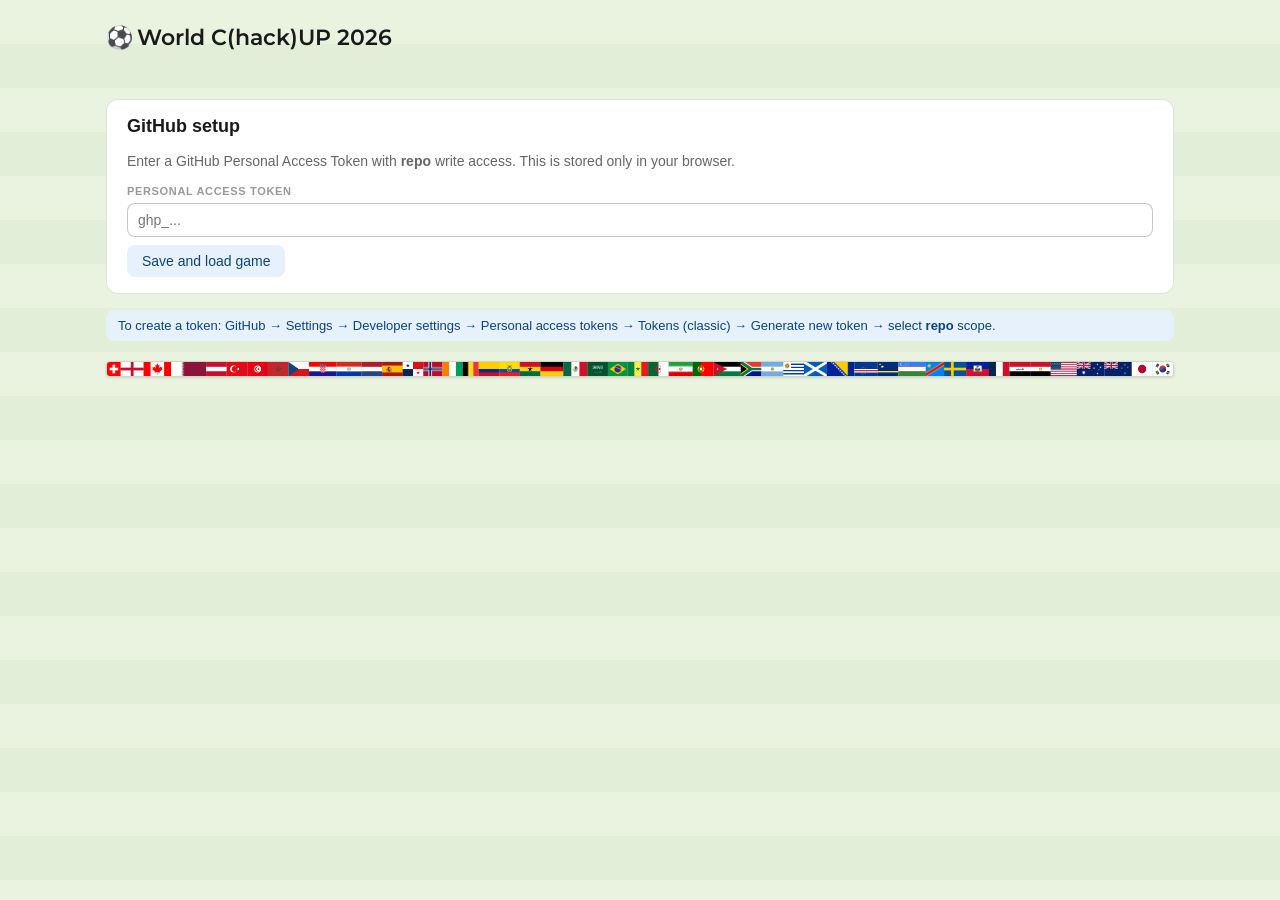
<file: index.html>
<!DOCTYPE html>
<html lang="en">
<head>
  <meta charset="UTF-8" />
  <meta name="viewport" content="width=device-width, initial-scale=1.0" />
  <title>World C(hack)UP 2026</title>
  <link rel="icon" href="data:image/svg+xml,<svg xmlns=%22http://www.w3.org/2000/svg%22 viewBox=%220 0 100 100%22><text y=%22.9em%22 font-size=%2290%22>⚽</text></svg>">
  <link rel="preconnect" href="https://fonts.googleapis.com">
  <link rel="preconnect" href="https://fonts.gstatic.com" crossorigin>
  <link href="https://fonts.googleapis.com/css2?family=Montserrat:ital,wght@0,100..900;1,100..900&display=swap" rel="stylesheet">
  <link rel="stylesheet" href="styles.css">
</head>
<body>
<div class="container">
  <div style="display:flex;align-items:center;justify-content:space-between;margin-bottom:1.5rem">
    <h1 style="white-space:nowrap"><span class="logo-ball">⚽</span>World C(hack)UP 2026</h1>
    <div style="font-size:13px;color:var(--text2);text-align:right;min-width:0;flex-shrink:1;margin-left:12px" id="last-updated-header"></div>
  </div>
  <div id="app"></div>
  <!-- <div style="margin-top:2rem;text-align:right">
    <button class="btn btn-sm btn-danger" onclick="resetDraft()">Reset draft</button>
  </div> -->
  <a href="flags-strip.svg"><img class="flag-divider" src="flags-strip.svg" alt="" title="The 48 nations, sorted by flag color -- click to enlarge"/></a>
</div>

<script>
const REPO_OWNER = 'picturedots';
const REPO_NAME  = 'world-cup-2026';
const BRANCH     = 'main';

const GROUPS = {
  A:['Mexico','South Africa','South Korea','Czechia'],
  B:['Canada','Bosnia and Herzegovina','Qatar','Switzerland'],
  C:['Brazil','Morocco','Haiti','Scotland'],
  D:['United States','Paraguay','Australia','Türkiye'],
  E:['Germany','Curaçao','Ivory Coast','Ecuador'],
  F:['Netherlands','Japan','Sweden','Tunisia'],
  G:['Belgium','Egypt','Iran','New Zealand'],
  H:['Spain','Cape Verde','Saudi Arabia','Uruguay'],
  I:['France','Senegal','Iraq','Norway'],
  J:['Argentina','Algeria','Austria','Jordan'],
  K:['Portugal','DR Congo','Uzbekistan','Colombia'],
  L:['England','Croatia','Ghana','Panama']
};

const TEAM_FLAGS = {
  'Mexico':'🇲🇽','South Africa':'🇿🇦','South Korea':'🇰🇷','Czechia':'🇨🇿',
  'Canada':'🇨🇦','Bosnia and Herzegovina':'🇧🇦','Qatar':'🇶🇦','Switzerland':'🇨🇭',
  'Brazil':'🇧🇷','Morocco':'🇲🇦','Haiti':'🇭🇹','Scotland':'🏴󠁧󠁢󠁳󠁣󠁴󠁿',
  'United States':'🇺🇸','Paraguay':'🇵🇾','Australia':'🇦🇺','Türkiye':'🇹🇷',
  'Germany':'🇩🇪','Curaçao':'🇨🇼','Ivory Coast':'🇨🇮','Ecuador':'🇪🇨',
  'Netherlands':'🇳🇱','Japan':'🇯🇵','Sweden':'🇸🇪','Tunisia':'🇹🇳',
  'Belgium':'🇧🇪','Egypt':'🇪🇬','Iran':'🇮🇷','New Zealand':'🇳🇿',
  'Spain':'🇪🇸','Cape Verde':'🇨🇻','Saudi Arabia':'🇸🇦','Uruguay':'🇺🇾',
  'France':'🇫🇷','Senegal':'🇸🇳','Iraq':'🇮🇶','Norway':'🇳🇴',
  'Argentina':'🇦🇷','Algeria':'🇩🇿','Austria':'🇦🇹','Jordan':'🇯🇴',
  'Portugal':'🇵🇹','DR Congo':'🇨🇩','Uzbekistan':'🇺🇿','Colombia':'🇨🇴',
  'England':'🏴󠁧󠁢󠁥󠁮󠁧󠁿','Croatia':'🇭🇷','Ghana':'🇬🇭','Panama':'🇵🇦'
};
function teamFlag(t) { return TEAM_FLAGS[t] || ''; }

const ALL_TEAMS = [];
const TEAM_GROUP = {};
Object.entries(GROUPS).forEach(([g,ts]) => { ts.forEach(t => { ALL_TEAMS.push(t); TEAM_GROUP[t] = g; }); });

let draft = { locked: false, players: [], draftOrder: [], ownership: {}, draftComplete: false };
let gamestate = { points: {}, ownership: {}, matchLog: [], bonusesAwarded: {}, processedMatchIds: [], lastUpdated: null };
let schedule = { matches: [], lastUpdated: null };
let tab = 'scores';
let scheduleFilterOpen = false;
let scheduleFilterCountry = null;
let logFilterOpen = false;
let logFilterCountry = null;
let pat = localStorage.getItem('fifa26_pat') || '';

// --- GitHub API helpers ---

async function ghFetch(path, options = {}) {
  const authHeaders = pat ? { 'Authorization': `Bearer ${pat}` } : {};
  const res = await fetch(`https://api.github.com/repos/${REPO_OWNER}/${REPO_NAME}/${path}`, {
    ...options,
    headers: {
      ...authHeaders,
      'Accept': 'application/vnd.github+json',
      'X-GitHub-Api-Version': '2022-11-28',
      ...(options.headers || {})
    }
  });
  if (!res.ok) {
    const err = await res.json().catch(() => ({}));
    throw new Error(err.message || `GitHub API error ${res.status}`);
  }
  return res.json();
}

async function loadData() {
  try {
    const [d, g] = await Promise.all([getFile('data/draft.json'), getFile('data/gamestate.json')]);
    draft = d.content; draft._sha = d.sha;
    gamestate = g.content; gamestate._sha = g.sha;
  } catch(e) {
    showMsg('app-msg', 'Could not load game data. Check your PAT and repo settings.', 'danger');
  }
  // Schedule is optional — it may not exist before the first updater run.
  try {
    const s = await getFile('data/schedule.json');
    schedule = s.content;
  } catch(e) {
    schedule = { matches: [], lastUpdated: null };
  }
}

// --- Draft helpers ---

function getPlayerTeams(pid) { return ALL_TEAMS.filter(t => (draft.ownership[t] === pid)); }
function getPlayerGroups(pid) { return new Set(getPlayerTeams(pid).map(t => TEAM_GROUP[t])); }
function canPick(pid, team) {
  const myG = getPlayerGroups(pid);
  const tG = TEAM_GROUP[team];
  if (!myG.has(tG)) return true;
  const rem = ALL_TEAMS.filter(t => !draft.ownership[t]);
  const otherG = new Set(rem.map(t => TEAM_GROUP[t]));
  otherG.delete(tG);
  return otherG.size === 0;
}
function playerName(pid) { return draft.players.find(p => p.id === pid)?.name || pid; }
function effectiveOwnership() {
  return Object.keys(gamestate.ownership).length > 0 ? gamestate.ownership : draft.ownership;
}
function isEliminated(team) { return (gamestate.eliminated || []).includes(team); }

// --- Render ---

function render() {
  const a = document.getElementById('app');
  if (draft.draftComplete) { renderTournament(a); }
  else if (!pat) { renderPATSetup(a); return; }
  else renderDraft(a);
  // else renderTournament(a);

  const lu = gamestate.lastUpdated ? new Date(gamestate.lastUpdated).toLocaleString() : 'Never';
  document.getElementById('last-updated-header').textContent = `Updated: ${lu}`;
}

function renderPATSetup(a) {
  a.innerHTML = `
    <div class="card">
      <h2>GitHub setup</h2>
      <p style="font-size:14px;color:var(--text2);margin-bottom:1rem">Enter a GitHub Personal Access Token with <strong>repo</strong> write access. This is stored only in your browser.</p>
      <div class="section-label">Personal Access Token</div>
      <input type="text" id="pat-input" placeholder="ghp_..." value="${pat}" />
      <button class="btn btn-primary" onclick="savePAT()">Save and load game</button>
    </div>
    <div class="notice notice-info" style="font-size:13px">
      To create a token: GitHub → Settings → Developer settings → Personal access tokens → Tokens (classic) → Generate new token → select <strong>repo</strong> scope.
    </div>`;
}

function savePAT() {
  pat = document.getElementById('pat-input').value.trim();
  localStorage.setItem('fifa26_pat', pat);
  init();
}

function renderDraft(a) {
  const totalPicks = draft.players.length * 6;
  const done = draft.draftIndex >= totalPicks || draft.draftComplete;
  const idx = draft.draftIndex || 0;
  const currentPid = done ? null : draft.draftOrder[idx % draft.draftOrder.length];
  const round = Math.floor(idx / draft.players.length) + 1;

  let html = ``;

  if (draft.locked && !draft.draftComplete) {
    html += `<div class="lock-banner">Draft is being saved...</div>`;
  }

  const draftTabActive = tab === 'draft' || tab === 'scores';
  html += `<div class="tab-bar">
    <button class="tab ${draftTabActive ? 'active' : ''}" onclick="setTab('draft')">Draft board</button>
    <button class="tab ${tab === 'rosters' ? 'active' : ''}" onclick="setTab('rosters')">Rosters</button>
    <button class="tab ${tab === 'setup' ? 'active' : ''}" onclick="setTab('setup')">Players</button>
  </div>`;

  if (tab === 'setup') {
    html += renderPlayerSetup();
  } else if (tab === 'rosters') {
    html += renderRosters();
  } else {
    if (!done) {
      html += `<div class="notice notice-info">⚽ Round ${round} &middot; Pick ${idx + 1} of ${totalPicks} — <strong>${playerName(currentPid)}</strong>'s turn</div>`;
      html += `<div class="grid">`;
      Object.entries(GROUPS).forEach(([g, teams]) => {
        html += `<div class="card group-card" style="padding:10px 12px"><div class="group-label">Group ${g}</div>`;
        teams.forEach(t => {
          const taken = draft.ownership[t] !== undefined;
          const allowed = !taken && canPick(currentPid, t);
          const owner = taken ? playerName(draft.ownership[t]) : '';
          html += `<button class="team-btn" ${taken || !allowed ? 'disabled' : ''} onclick="pickTeam('${t}','${currentPid}')"
            title="${taken ? 'Owned by ' + owner : (!allowed ? 'You already have a team in Group ' + g : '')}">
            ${t}${taken ? ` <span style="font-size:11px;opacity:0.6">(${owner})</span>` : ''}
          </button>`;
        });
        html += `</div>`;
      });
      html += `</div>`;
    } else {
      html += `<div class="notice notice-success">🎉 All picks in! Lock the draft to kick off the tournament — standings update every 4 hours via GitHub Actions.</div>`;
      html += `<button class="btn btn-primary" onclick="completeDraft()">⚽ Kick off the tournament!</button>`;
    }
  }

  a.innerHTML = html;
}

function renderPlayerSetup() {
  if (draft.draftIndex > 0) {
    return `<div class="notice notice-warn">Draft is in progress. Cannot change player list.</div>` + renderRosters();
  }
  let html = `<div class="card"><h2>Add players</h2>
    <div id="player-list" style="margin-bottom:12px">` +
    draft.players.map((p,i) => `<div style="display:flex;align-items:center;justify-content:space-between;padding:5px 0;border-bottom:0.5px solid var(--border)">
      <span style="font-size:14px">${p.name}</span>
      <button class="btn btn-sm" onclick="removePlayer(${i})">Remove</button>
    </div>`).join('') +
    `</div>
    <input type="text" id="pname" placeholder="Player name..." />
    <div style="display:flex;gap:8px">
      <button class="btn btn-primary" onclick="addPlayer()">Add player</button>
      ${draft.players.length >= 2 ? `<button class="btn" onclick="randomOrder()">Randomize order</button>` : ''}
    </div>
  </div>`;

  if (draft.draftOrder.length) {
    html += `<div class="card"><h3>Draft order</h3>` +
      draft.draftOrder.map((pid,i) => `<div style="padding:4px 0;font-size:14px"><span style="color:var(--text3);margin-right:8px">${i+1}.</span>${playerName(pid)}</div>`).join('') +
      `${draft.players.length >= 2 ? `<button class="btn btn-primary" style="margin-top:12px" onclick="startDraft()">Start draft</button>` : ''}
    </div>`;
  }

  html += `<div id="app-msg"></div>`;
  return html;
}

function renderRosters() {
  const order = draft.draftOrder.length ? draft.draftOrder : draft.players.map(p => p.id);
  return order.map((pid, i) => {
    const teams = getPlayerTeams(pid);
    const isCur = !draft.draftComplete && draft.draftOrder[draft.draftIndex % draft.draftOrder.length] === pid;
    return `<div class="player-card${isCur ? ' active' : ''}">
      <div style="font-weight:600;font-size:14px">${i+1}. ${playerName(pid)} <span style="font-size:12px;font-weight:400;color:var(--text2)">(${teams.length}/6)</span></div>
      <div style="margin-top:6px">${teams.length ? teams.map(t => `<span class="tag"><span style="font-size:1.25em;vertical-align:-0.12em">${teamFlag(t)}</span> ${t}</span>`).join('') : '<span style="font-size:12px;color:var(--text3)">No picks yet</span>'}</div>
    </div>`;
  }).join('');
}

function renderTournament(a) {
  console.log("rendering Tournament...");
  let html = `<div class="tab-bar">
    <button class="tab ${tab==='scores'?'active':''}" onclick="setTab('scores')">Standings</button>
    <button class="tab ${tab==='rosters'?'active':''}" onclick="setTab('rosters')">Rosters</button>
    <button class="tab ${tab==='log'?'active':''}" onclick="setTab('log')">Log</button>
    <button class="tab ${tab==='schedule'?'active':''}" onclick="setTab('schedule')">Schedule</button>
  </div>`;

  if (tab === 'scores') html += renderStandings();
  else if (tab === 'rosters') html += renderTournamentRosters();
  else if (tab === 'log') html += renderLog();
  else if (tab === 'schedule') html += renderSchedule();

  a.innerHTML = html;
}

function renderStandings() {
  const own = effectiveOwnership();
  console.log("standings..");
  console.log(own);
  const sorted = draft.players.slice().sort((a,b) => (gamestate.points[b.id]||0) - (gamestate.points[a.id]||0));
  let html = `<div class="notice" style="font-size:12px">Standings update automatically every 4 hours (or so) via GitHub Actions. Refresh to see the latest.</div>`;
  html += `<details style="margin-bottom:1rem">
    <summary style="cursor:pointer;font-size:13px;font-weight:600;color:var(--text2);user-select:none">Points guide</summary>
    <div class="card" style="margin-top:0.5rem;font-size:13px">
      <table style="width:100%;border-collapse:collapse">
        <tbody>
          <tr><td style="padding:4px 0;color:var(--text2)">Win</td><td style="text-align:right;font-weight:600">3</td></tr>
          <tr><td style="padding:4px 0;color:var(--text2)">Draw <span style="font-weight:400;font-size:11px">(+ teams swap owners)</span></td><td style="text-align:right;font-weight:600">1</td></tr>
          <tr><td style="padding:4px 0;color:var(--text2)">Advance to Round of 32 — group winner</td><td style="text-align:right;font-weight:600">7</td></tr>
          <tr><td style="padding:4px 0;color:var(--text2)">Advance to Round of 32 — 2nd place</td><td style="text-align:right;font-weight:600">5</td></tr>
          <tr><td style="padding:4px 0;color:var(--text2)">Advance to Round of 32 — 3rd place</td><td style="text-align:right;font-weight:600">3</td></tr>
          <tr><td style="padding:4px 0;color:var(--text2)">Advance to Round of 16</td><td style="text-align:right;font-weight:600">4</td></tr>
          <tr><td style="padding:4px 0;color:var(--text2)">Advance to Round of 8</td><td style="text-align:right;font-weight:600">5</td></tr>
          <tr><td style="padding:4px 0;color:var(--text2)">Advance to Semis</td><td style="text-align:right;font-weight:600">6</td></tr>
          <tr><td style="padding:4px 0;color:var(--text2)">Advance to Final</td><td style="text-align:right;font-weight:600">7</td></tr>
          <tr><td style="padding:4px 0;color:var(--text2)">Champion</td><td style="text-align:right;font-weight:600">8</td></tr>
        </tbody>
      </table>
    </div>
  </details>`;
  let rank = 0;
  let prevPts = null;
  sorted.forEach((p, i) => {
    const pts = gamestate.points[p.id] || 0;
    if (pts !== prevPts) { rank = i + 1; prevPts = pts; }
    const teams = ALL_TEAMS.filter(t => own[t] === p.id).sort((a, b) => a.localeCompare(b));
    const rankIcon = rank === 1 ? '🏆' : rank === 2 ? '🥈' : rank === 3 ? '🥉' : `${rank}`;
    const rankStyle = rank <= 3 ? 'font-size:18px;width:28px;text-align:center' : 'font-size:14px;font-weight:700;width:28px;text-align:center;color:var(--text3)';
    html += `<div class="score-row${rank===1?' gold':''}">
      <div style="display:flex;align-items:center;gap:10px">
        <span style="${rankStyle}">${rankIcon}</span>
        <div>
          <div style="font-weight:600;font-size:15px">${p.name}</div>
          <div style="font-size:14px;opacity:0.65;margin-top:2px">${teams.map(t=>`<span class="${isEliminated(t)?'team-out':''}" style="margin-right:4px;display:inline-block;">${t}</span>`).join('')}</div>
        </div>
      </div>
      <div style="text-align:right">
        <div style="font-size:22px;font-weight:700">${pts}</div>
        <div style="font-size:11px;opacity:0.6">pts</div>
      </div>
    </div>`;
  });
  html += `<p style="text-align:center;margin-top:1.5rem">
    <a href="scores-chart.html">📈 Charts</a>
  </p>`;
  return html;
}

function renderTournamentRosters() {
  const own = effectiveOwnership();
  return draft.players.map((p, i) => {
    const teams = ALL_TEAMS.filter(t => own[t] === p.id).sort((a, b) => a.localeCompare(b));
    const pts = gamestate.points[p.id] || 0;
    return `<div class="player-card">
      <div style="display:flex;align-items:center;justify-content:space-between">
        <div style="font-weight:600;font-size:14px">${i+1}. ${p.name}</div>
        <div style="font-size:16px;font-weight:700">${pts} pts</div>
      </div>
      <div style="margin-top:6px">${teams.map(t => `<span class="tag"><span style="font-size:1.25em;vertical-align:-0.12em">${teamFlag(t)}</span> ${t}</span>`).join('')}</div>
    </div>`;
  }).join('');
}

function renderLog() {
  if (!gamestate.matchLog?.length) return `<div class="notice">No matches logged yet.</div>`;
  let html = renderCountryFilter('log');
  const entries = [...gamestate.matchLog].reverse().filter(e =>
    !logFilterCountry || (e.msg || '').includes(logFilterCountry)
  );
  if (!entries.length) {
    return html + `<div class="notice">No logged matches for ${logFilterCountry}.</div>`;
  }
  return html + entries.map(e =>
    `<div class="score-row" style="font-size:13px">
      <span>${e.msg}</span>
      <span style="font-size:11px;color:var(--text3);white-space:nowrap;margin-left:8px">${new Date(e.time).toLocaleDateString()}</span>
    </div>`
  ).join('');
}

function renderSchedule() {
  const allMatches = schedule.matches || [];
  if (!allMatches.length) return `<div class="notice">No upcoming matches scheduled.</div>`;
  const own = effectiveOwnership();
  const stageLabel = {
    GROUP_STAGE: '', LAST_32: 'Round of 32', LAST_16: 'Round of 16',
    QUARTER_FINALS: 'Quarter-final', SEMI_FINALS: 'Semi-final',
    THIRD_PLACE: 'Third place', FINAL: 'Final'
  };
  const teamCell = (name) => {
    if (!name) return `<span style="color:var(--text3)">TBD</span>`;
    const owner = own[name] ? playerName(own[name]) : null;
    return `${name}${owner ? ` <span style="font-size:11px;opacity:0.6">(${owner})</span>` : ''}`;
  };

  let html = `<div class="notice" style="font-size:12px">Upcoming matches shown in your local time. Completed games are not listed.</div>`;
  html += renderCountryFilter('schedule');

  const matches = scheduleFilterCountry
    ? allMatches.filter(m => m.home === scheduleFilterCountry || m.away === scheduleFilterCountry)
    : allMatches;

  if (!matches.length) {
    return html + `<div class="notice">No upcoming matches for ${scheduleFilterCountry}.</div>`;
  }

  let lastDay = null;
  matches.forEach(m => {
    const d = new Date(m.utcDate);
    const dayKey = d.toLocaleDateString(undefined, { weekday:'long', month:'long', day:'numeric' });
    if (dayKey !== lastDay) {
      html += `<div class="section-label" style="margin-top:14px">${dayKey}</div>`;
      lastDay = dayKey;
    }
    const time = d.toLocaleTimeString(undefined, { hour:'numeric', minute:'2-digit' });
    const label = stageLabel[m.stage] || (m.group ? m.group.replace('GROUP_', 'Group ') : '');
    html += `<div class="score-row" style="font-size:16px">
      <div>
        <div>${teamCell(m.home)} <span style="color:var(--text3)">vs</span> ${teamCell(m.away)}${m.city ? ` <span style="color:var(--text3)">at</span> ${m.city}` : ''}</div>
        ${label ? `<div style="margin-top:3px"><span class="tag">${label}</span></div>` : ''}
      </div>
      <span style="font-size:16px;color:var(--text2);white-space:nowrap;margin-left:8px">${time}</span>
    </div>`;
  });
  return html;
}

function renderCountryFilter(kind) {
  const open = kind === 'log' ? logFilterOpen : scheduleFilterOpen;
  const selected = kind === 'log' ? logFilterCountry : scheduleFilterCountry;
  let html = `<div class="card" style="padding:10px 12px">
    <button class="btn btn-sm" style="width:100%;display:flex;align-items:center;justify-content:space-between" onclick="toggleCountryFilter('${kind}')">
      <span>Filter by country${selected ? `: <strong>${teamFlag(selected)} ${selected}</strong>` : ''}</span>
      <span style="color:var(--text3)">${open ? '▲' : '▼'}</span>
    </button>`;
  if (open) {
    html += `<div style="margin-top:10px">
      <button class="team-btn${!selected ? ' selected' : ''}" onclick="setCountryFilter('${kind}',null)">All countries</button>
      <div class="country-filter-grid">` +
      [...ALL_TEAMS].sort((a, b) => a.localeCompare(b)).map(t =>
        `<button class="team-btn${t === selected ? ' selected' : ''}" onclick="setCountryFilter('${kind}','${t.replace(/'/g, "\\'")}')">
          <span style="font-size:1.25em;vertical-align:-0.12em">${teamFlag(t)}</span> ${t}
        </button>`
      ).join('') +
      `</div>
    </div>`;
  }
  html += `</div>`;
  return html;
}

function toggleCountryFilter(kind) {
  if (kind === 'log') logFilterOpen = !logFilterOpen;
  else scheduleFilterOpen = !scheduleFilterOpen;
  render();
}

function setCountryFilter(kind, country) {
  if (kind === 'log') logFilterCountry = country;
  else scheduleFilterCountry = country;
  render();
}

function showMsg(id, msg, type='') {
  const el = document.getElementById(id);
  if (el) el.innerHTML = `<div class="notice${type?' notice-'+type:''}" style="margin-top:8px">${msg}</div>`;
}

function setTab(t) { tab = t; render(); }

// --- Draft actions ---

async function addPlayer() {
  const inp = document.getElementById('pname');
  const name = inp?.value.trim();
  if (!name || draft.players.length >= 8) return;
  const player = { id: 'p' + Date.now(), name };
  draft.players.push(player);
  draft.draftOrder.push(player.id);
  inp.value = '';
  await saveDraft('Add player: ' + name);
  render();
}

async function removePlayer(i) {
  const removed = draft.players.splice(i, 1)[0];
  draft.draftOrder = draft.draftOrder.filter(id => id !== removed.id);
  await saveDraft('Remove player');
  render();
}

async function randomOrder() {
  const ids = draft.players.map(p => p.id);
  for (let i = ids.length - 1; i > 0; i--) {
    const j = Math.floor(Math.random() * (i + 1));
    [ids[i], ids[j]] = [ids[j], ids[i]];
  }
  draft.draftOrder = ids;
  draft.draftIndex = 0;
  draft.players.forEach(p => { gamestate.points[p.id] = 0; });
  await saveDraft('Set draft order');
  render();
}

function startDraft() {
  draft.draftIndex = 0;
  tab = 'draft';
  render();
}

async function pickTeam(team, pid) {
  draft.ownership[team] = pid;
  draft.draftIndex = (draft.draftIndex || 0) + 1;
  const totalPicks = draft.players.length * 6;
  if (draft.draftIndex >= totalPicks) {
    // auto-prompt to lock
  }
  await saveDraft(`Pick: ${playerName(pid)} selected ${team}`);
  render();
}

async function completeDraft() {
  draft.draftComplete = true;
  draft.locked = true;
  // Seed gamestate ownership from draft
  gamestate.ownership = { ...draft.ownership };
  draft.players.forEach(p => { gamestate.points[p.id] = 0; });
  await saveDraft('Draft complete — locked');
  await saveGamestate('Seed initial gamestate from draft');
  tab = 'scores';
  render();
}

async function resetDraft() {
  if (!confirm('Reset the draft? This clears all picks and cannot be undone.')) return;
  draft = { locked: false, players: [], draftOrder: [], ownership: {}, draftComplete: false, draftIndex: 0 };
  gamestate = { points: {}, ownership: {}, matchLog: [], bonusesAwarded: {}, processedMatchIds: [], lastUpdated: null };
  await saveDraft('Reset draft');
  await saveGamestate('Reset gamestate');
  tab = 'draft';
  render();
}

// --- GitHub save helpers ---

async function saveDraft(message) {
  try {
    const { sha } = await getFile('data/draft.json');
    draft._sha = sha;
    const payload = { ...draft };
    delete payload._sha;
    await putFile('data/draft.json', payload, sha, message);
    const refreshed = await getFile('data/draft.json');
    draft._sha = refreshed.sha;
  } catch(e) {
    console.error('Save draft failed:', e);
  }
}

async function saveGamestate(message) {
  try {
    const { sha } = await getFile('data/gamestate.json');
    gamestate._sha = sha;
    const payload = { ...gamestate };
    delete payload._sha;
    await putFile('data/gamestate.json', payload, sha, message);
    const refreshed = await getFile('data/gamestate.json');
    gamestate._sha = refreshed.sha;
  } catch(e) {
    console.error('Save gamestate failed:', e);
  }
}

async function getFile(path) {
  const authHeaders = pat ? { 'Authorization': `Bearer ${pat}` } : {};
  const res = await fetch(`https://api.github.com/repos/${REPO_OWNER}/${REPO_NAME}/contents/${path}?ref=${BRANCH}&t=${Date.now()}`, {
    headers: {
      ...authHeaders,
      'Accept': 'application/vnd.github+json',
      'X-GitHub-Api-Version': '2022-11-28'
    }
  });
  if (!res.ok) throw new Error(`GitHub API ${res.status}`);
  const data = await res.json();
  const binary = atob(data.content.replace(/\n/g,''));
  const bytes = Uint8Array.from(binary, c => c.charCodeAt(0));
  return { content: JSON.parse(new TextDecoder().decode(bytes)), sha: data.sha };
}

async function putFile(path, content, sha, message) {
  const jsonStr = JSON.stringify(content, null, 2);
  const utf8Bytes = new TextEncoder().encode(jsonStr);
  let binaryStr = '';
  for (const b of utf8Bytes) binaryStr += String.fromCharCode(b);
  const encoded = btoa(binaryStr);
  const res = await fetch(`https://api.github.com/repos/${REPO_OWNER}/${REPO_NAME}/contents/${path}`, {
    method: 'PUT',
    headers: {
      'Authorization': `Bearer ${pat}`,
      'Accept': 'application/vnd.github+json',
      'Content-Type': 'application/json',
      'X-GitHub-Api-Version': '2022-11-28'
    },
    body: JSON.stringify({ message, content: encoded, sha, branch: BRANCH })
  });
  if (!res.ok) {
    const err = await res.json().catch(()=>({}));
    throw new Error(err.message || `GitHub PUT error ${res.status}`);
  }
}

async function init() {
  document.getElementById('app').innerHTML = `<div class="notice"><span class="loading-ball">⚽</span> Loading game data...</div>`;
  await loadData();
  tab = draft.draftComplete ? 'scores' : 'setup';
  render();
}

init();
</script>
</body>
</html>
</file>
<file: styles.css>
*, *::before, *::after { box-sizing: border-box; margin: 0; padding: 0; }
:root {
  --bg: #ffffff; --bg2: #f5f5f3; --bg3: #eeecea;
  --text: #1a1a1a; --text2: #666; --text3: #999;
  --border: rgba(0,0,0,0.12); --border2: rgba(0,0,0,0.22);
  --blue-bg: #e6f1fb; --blue-text: #0c447c;
  --green-bg: #eaf3de; --green-text: #27500a;
  --red-bg: #fcebeb; --red-text: #791f1f;
  --amber-bg: #faeeda; --amber-text: #633806;
  --purple-bg: #eeedfe; --purple-text: #3c3489;
  --radius: 8px; --radius-lg: 12px;
  --green-accent: #2f7b10;
  --field-even: #eaf3e0; --field-odd: #e2eed7;
}
@media (prefers-color-scheme: dark) {
  :root {
    --bg: #1c1c1e; --bg2: #2c2c2e; --bg3: #3a3a3c;
    --text: #f2f2f7; --text2: #aeaeb2; --text3: #636366;
    --border: rgba(255,255,255,0.12); --border2: rgba(255,255,255,0.22);
    --blue-bg: #0c447c; --blue-text: #b5d4f4;
    --green-bg: #27500a; --green-text: #c0dd97;
    --red-bg: #791f1f; --red-text: #f7c1c1;
    --amber-bg: #633806; --amber-text: #fac775;
    --purple-bg: #3c3489; --purple-text: #cecbf6;
    --green-accent: #7dc954;
    --field-even: #182118; --field-odd: #1c261b;
  }
}
body { font-family: -apple-system, BlinkMacSystemFont, 'Segoe UI', sans-serif; background: repeating-linear-gradient(180deg, var(--field-even) 0px, var(--field-even) 44px, var(--field-odd) 44px, var(--field-odd) 88px); color: var(--text); min-height: 100vh; }
.container { max-width: 820px; margin: 0 auto; padding: 1.5rem 1rem; }
.flag-divider { display: block; width: 100%; height: auto; border-radius: 4px; border: 0.5px solid var(--border); box-shadow: 0 1px 3px rgba(0,0,0,0.12); margin: 1.25rem 0; }
h1 { font-size: 22px; font-weight: 600; margin-bottom: 1.5rem; font-family: Montserrat;}
h2 { font-size: 18px; font-weight: 600; margin-bottom: 1rem; }
h3 { font-size: 15px; font-weight: 600; margin-bottom: 0.5rem; }
.card { background: var(--bg); border: 0.5px solid var(--border); border-radius: var(--radius-lg); padding: 1rem 1.25rem; margin-bottom: 1rem; }
.btn { background: transparent; border: 0.5px solid var(--border2); border-radius: var(--radius); padding: 7px 14px; font-size: 14px; cursor: pointer; color: var(--text); font-family: inherit; transition: background 0.15s; }
.btn:hover { background: var(--bg2); }
.btn:disabled { opacity: 0.4; cursor: not-allowed; }
.btn-primary { background: var(--blue-bg); color: var(--blue-text); border-color: transparent; }
.btn-sm { padding: 4px 10px; font-size: 13px; }
.btn-danger { background: var(--red-bg); color: var(--red-text); border-color: transparent; }
input[type=text], select {
  width: 100%; padding: 8px 10px; border: 0.5px solid var(--border2); border-radius: var(--radius);
  font-size: 14px; background: var(--bg); color: var(--text); font-family: inherit; margin-bottom: 8px;
}
.tab-bar { display: flex; gap: 2px; margin-bottom: 1.5rem; border-bottom: 0.5px solid var(--border); }
.tab { padding: 8px 14px; font-size: 14px; cursor: pointer; border: none; background: transparent; color: var(--text2); font-family: inherit; border-bottom: 2px solid transparent; margin-bottom: -0.5px; }
.tab.active { color: var(--green-accent); font-weight: 600; border-bottom-color: var(--green-accent); }
.notice { font-size: 13px; padding: 8px 12px; background: var(--bg2); border-radius: var(--radius); margin-bottom: 1rem; color: var(--text2); }
.notice-success { background: var(--green-bg); color: var(--green-text); }
.notice-warn { background: var(--amber-bg); color: var(--amber-text); }
.notice-danger { background: var(--red-bg); color: var(--red-text); }
.notice-info { background: var(--blue-bg); color: var(--blue-text); }
.team-btn { text-align: left; width: 100%; padding: 5px 8px; margin-bottom: 3px; font-size: 13px; border-radius: var(--radius); border: 0.5px solid var(--border); background: var(--bg); cursor: pointer; color: var(--text); font-family: inherit; }
.team-btn:hover:not(:disabled) { background: var(--blue-bg); color: var(--blue-text); border-color: transparent; }
.team-btn:disabled { opacity: 0.35; cursor: not-allowed; text-decoration: line-through; }
.group-label { font-size: 10px; font-weight: 700; color: var(--green-accent); margin-bottom: 4px; letter-spacing: 0.07em; text-transform: uppercase; }
.group-card { border-left: 3px solid var(--green-accent) !important; }
.grid { display: grid; grid-template-columns: repeat(auto-fill, minmax(155px, 1fr)); gap: 10px; }
.player-card { background: var(--bg2); border-radius: var(--radius); padding: 10px 12px; margin-bottom: 8px; }
.player-card.active { border: 1.5px solid var(--blue-text); background: var(--blue-bg); }
.tag { display: inline-block; font-size: 11px; padding: 2px 7px; border-radius: 99px; margin: 2px; background: var(--bg3); color: var(--text2); }
.score-row { display: flex; align-items: center; justify-content: space-between; padding: 10px 14px; border-radius: var(--radius); margin-bottom: 5px; background: var(--bg2); }
.score-row.gold { background: var(--purple-bg); color: var(--purple-text); border-left: 3px solid #c8960a; padding-left: 11px; }
@keyframes logo-spin { to { transform: rotate(360deg); } }
.logo-ball { display: inline-block; animation: logo-spin 14s linear infinite; margin-right: 4px; }
.loading-ball { display: inline-block; animation: logo-spin 0.7s linear infinite; margin-right: 4px; }
.section-label { font-size: 11px; font-weight: 700; color: var(--text3); margin-bottom: 6px; text-transform: uppercase; letter-spacing: 0.06em; }
.status-dot { width: 8px; height: 8px; border-radius: 50%; display: inline-block; margin-right: 6px; }
.dot-green { background: #639922; }
.dot-red { background: #e24b4a; }
.dot-gray { background: var(--text3); }
.last-updated { font-size: 12px; color: var(--text3); margin-bottom: 1rem; }
.lock-banner { background: var(--amber-bg); color: var(--amber-text); border-radius: var(--radius); padding: 10px 14px; margin-bottom: 1rem; font-size: 13px; font-weight: 600; }
.team-out { text-decoration: line-through; opacity: 0.5; }
#pat-warning { display: none; }
.country-filter-grid { display: grid; grid-template-columns: repeat(auto-fill, minmax(150px, 1fr)); gap: 4px; margin-top: 8px; }
.country-filter-grid .team-btn { margin-bottom: 0; }
.team-btn.selected { background: var(--blue-bg); color: var(--blue-text); border-color: transparent; font-weight: 600; }

/* Scores-over-time chart page */
p.sub { color: var(--text2); font-size: 14px; margin-top: 0.25rem; margin-bottom: 1.25rem; }
.chart-wrap { position: relative; height: 70vh; min-height: 420px; }

/* Give the chart more room on large displays. */
@media (min-width: 1100px) {
  .container { max-width: 1100px; }
  .chart-wrap { height: 78vh; min-height: 600px; }
}
@media (min-width: 1600px) {
  .container { max-width: 1400px; }
  .chart-wrap { height: 82vh; min-height: 720px; }
}
</file>
